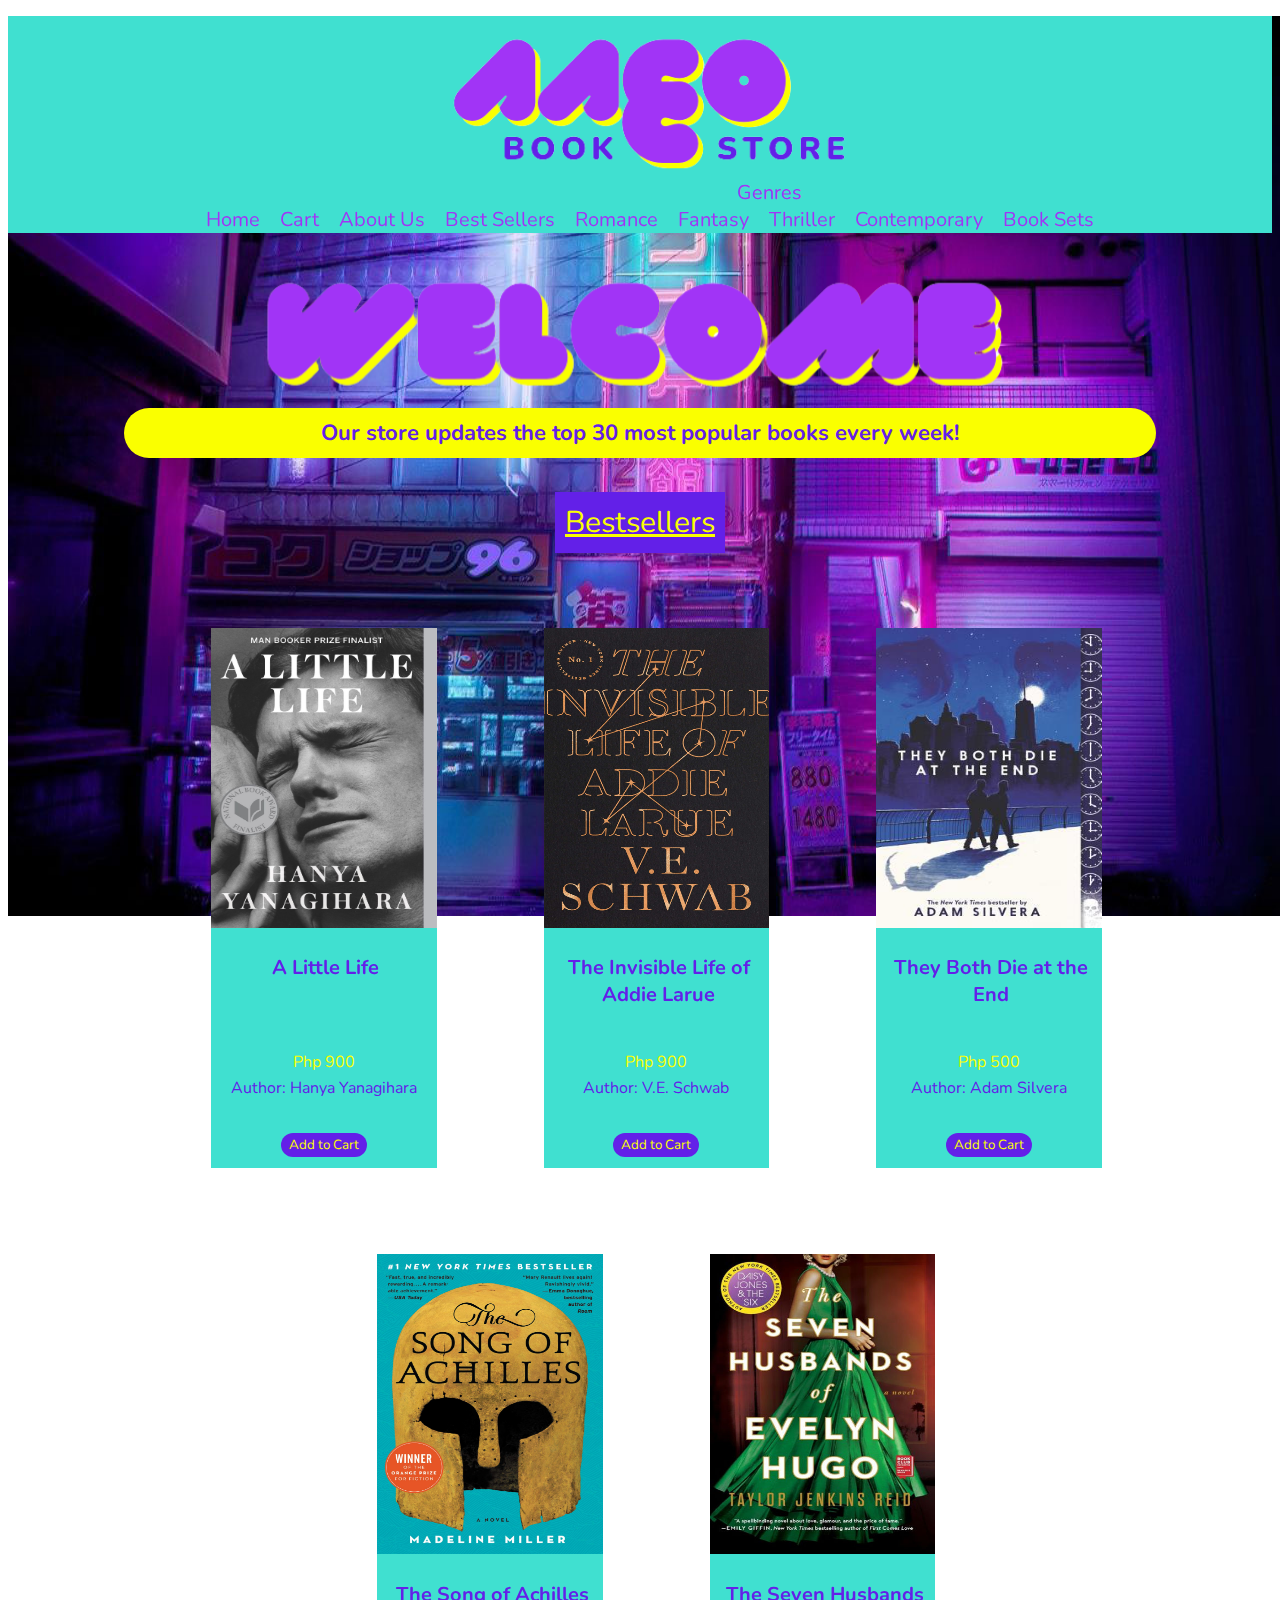
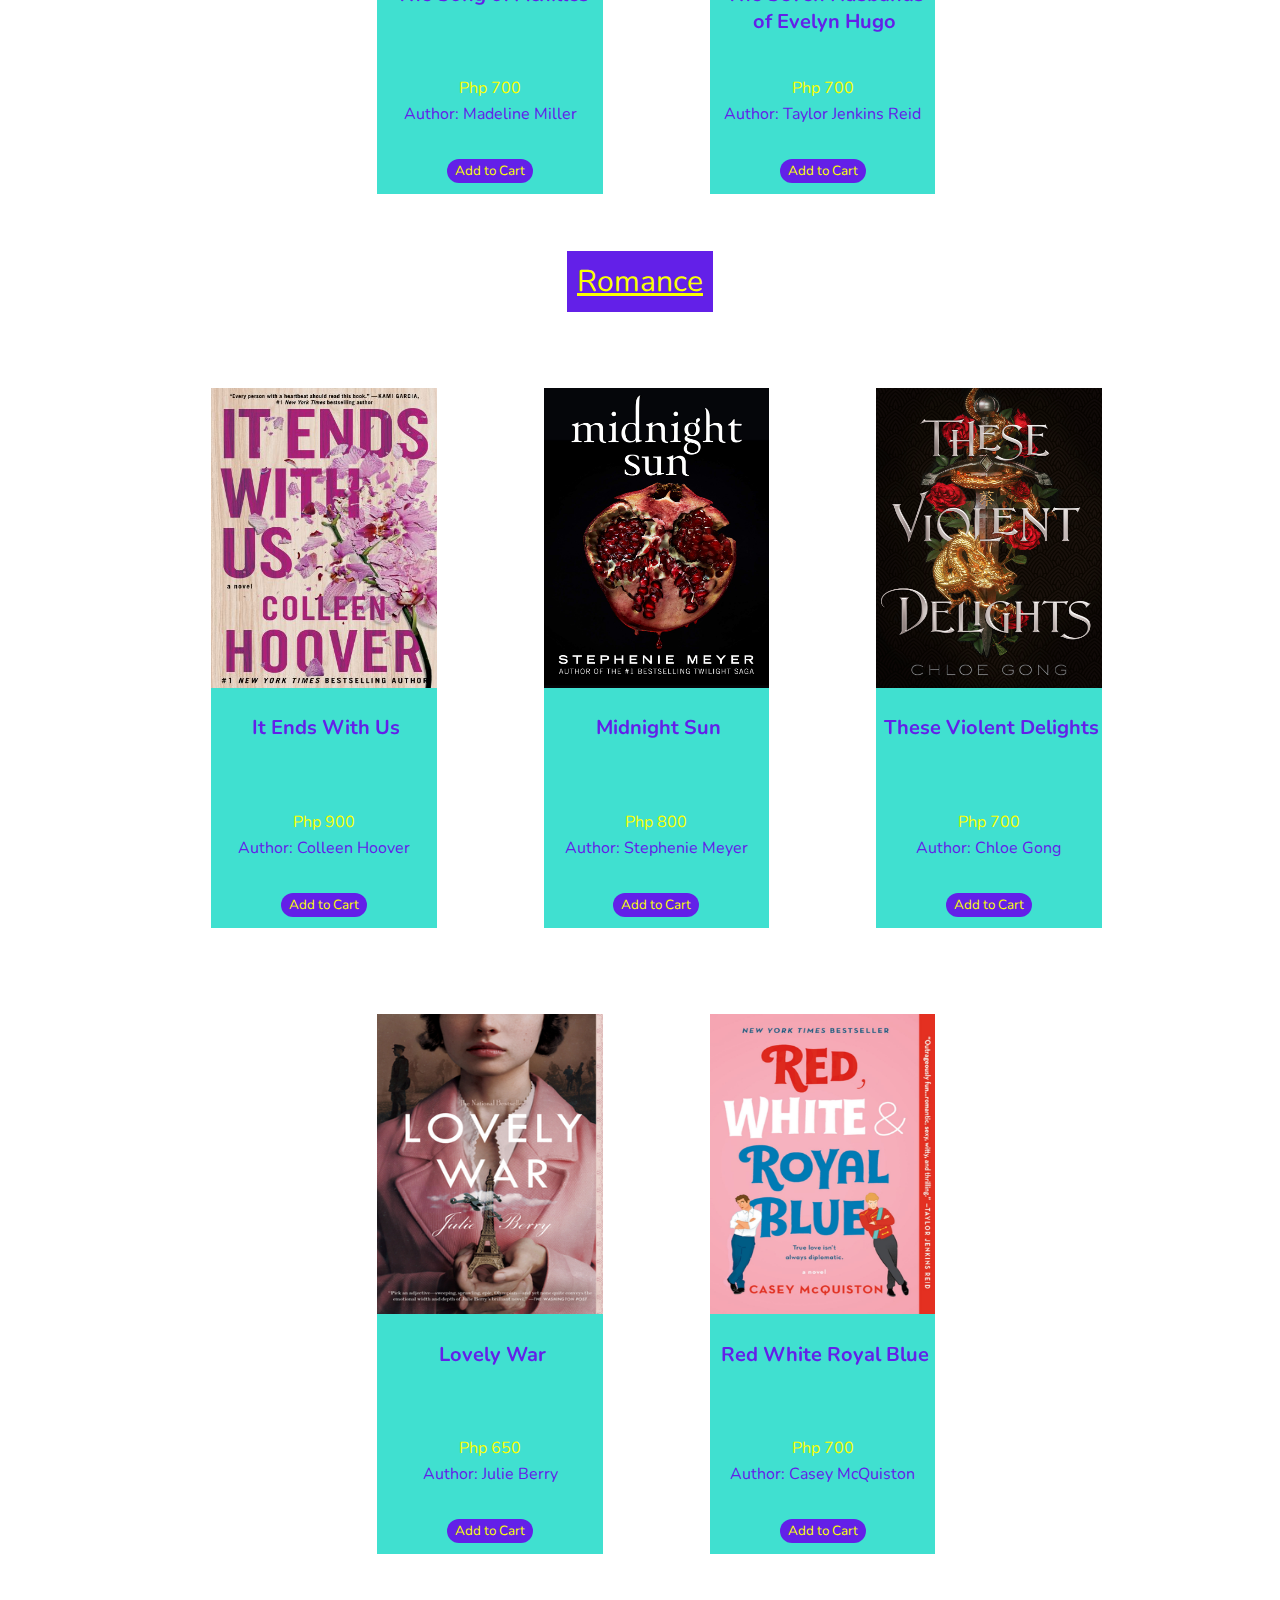
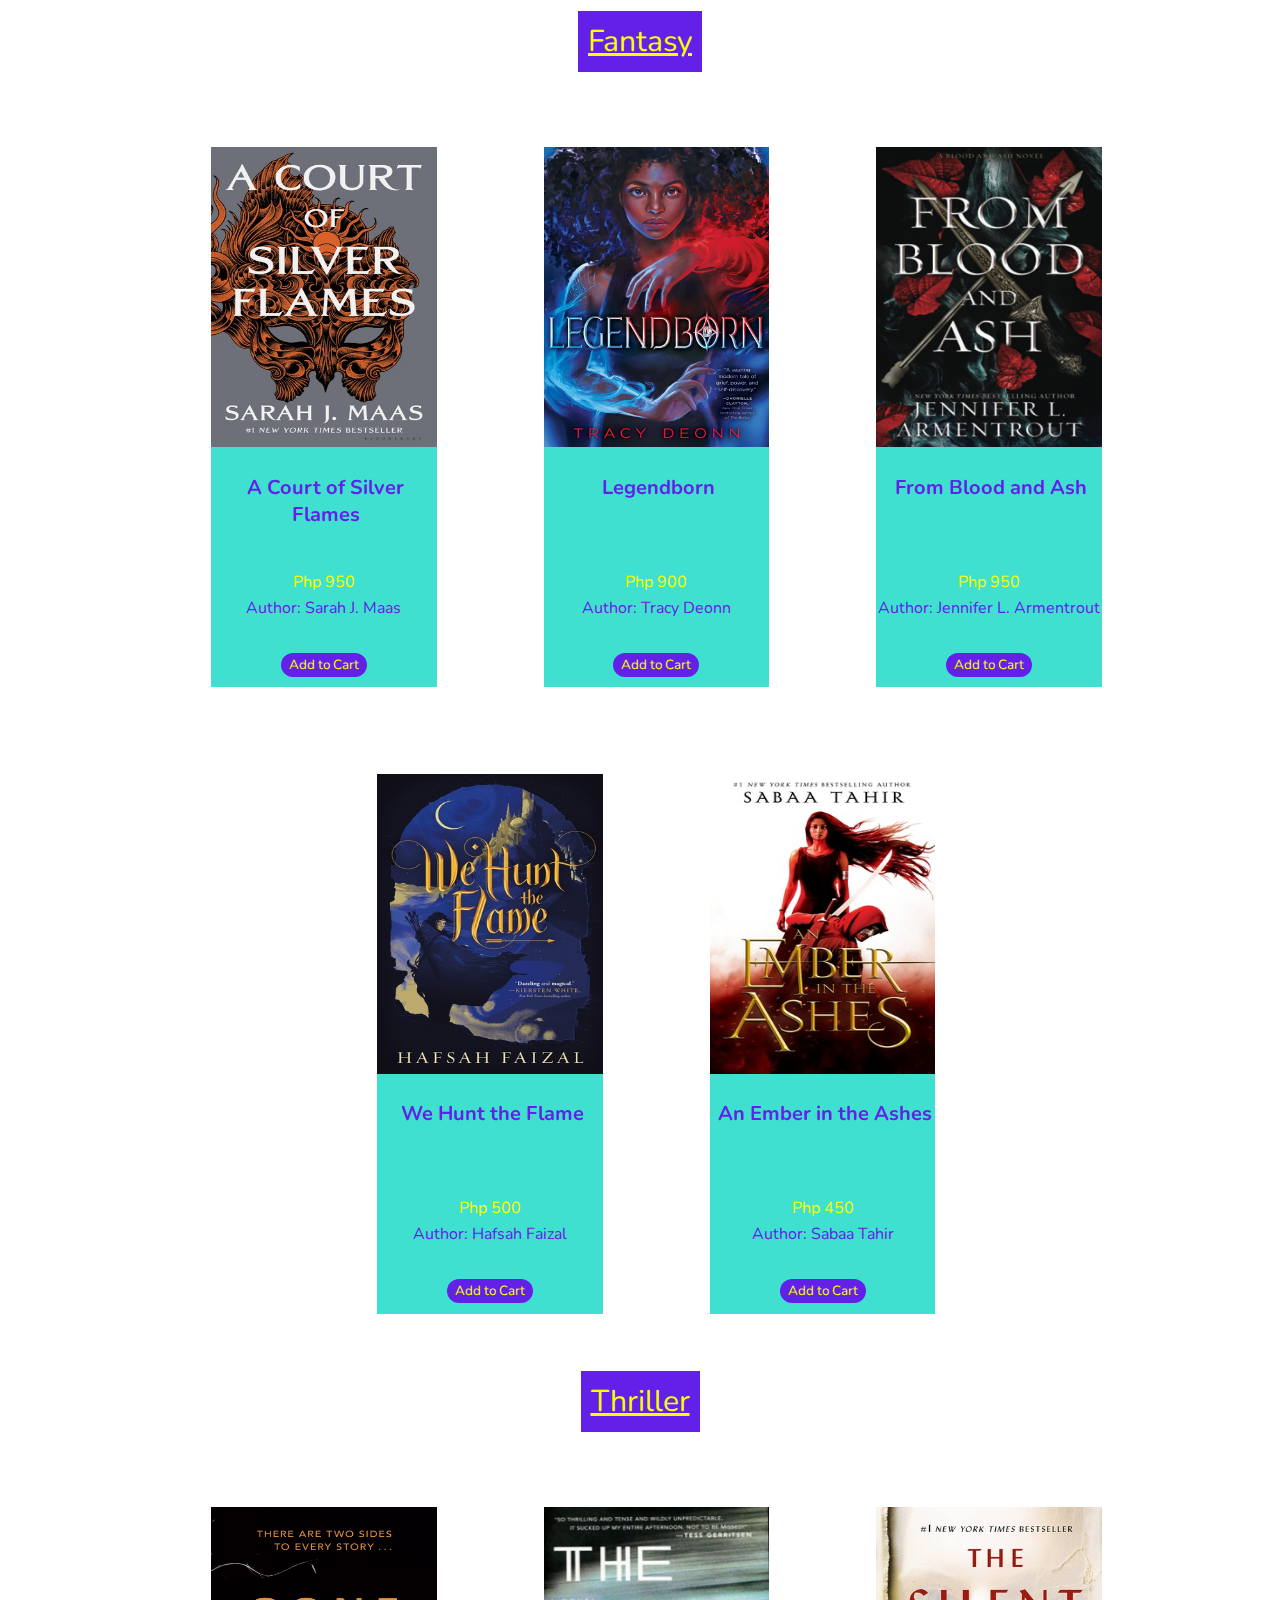
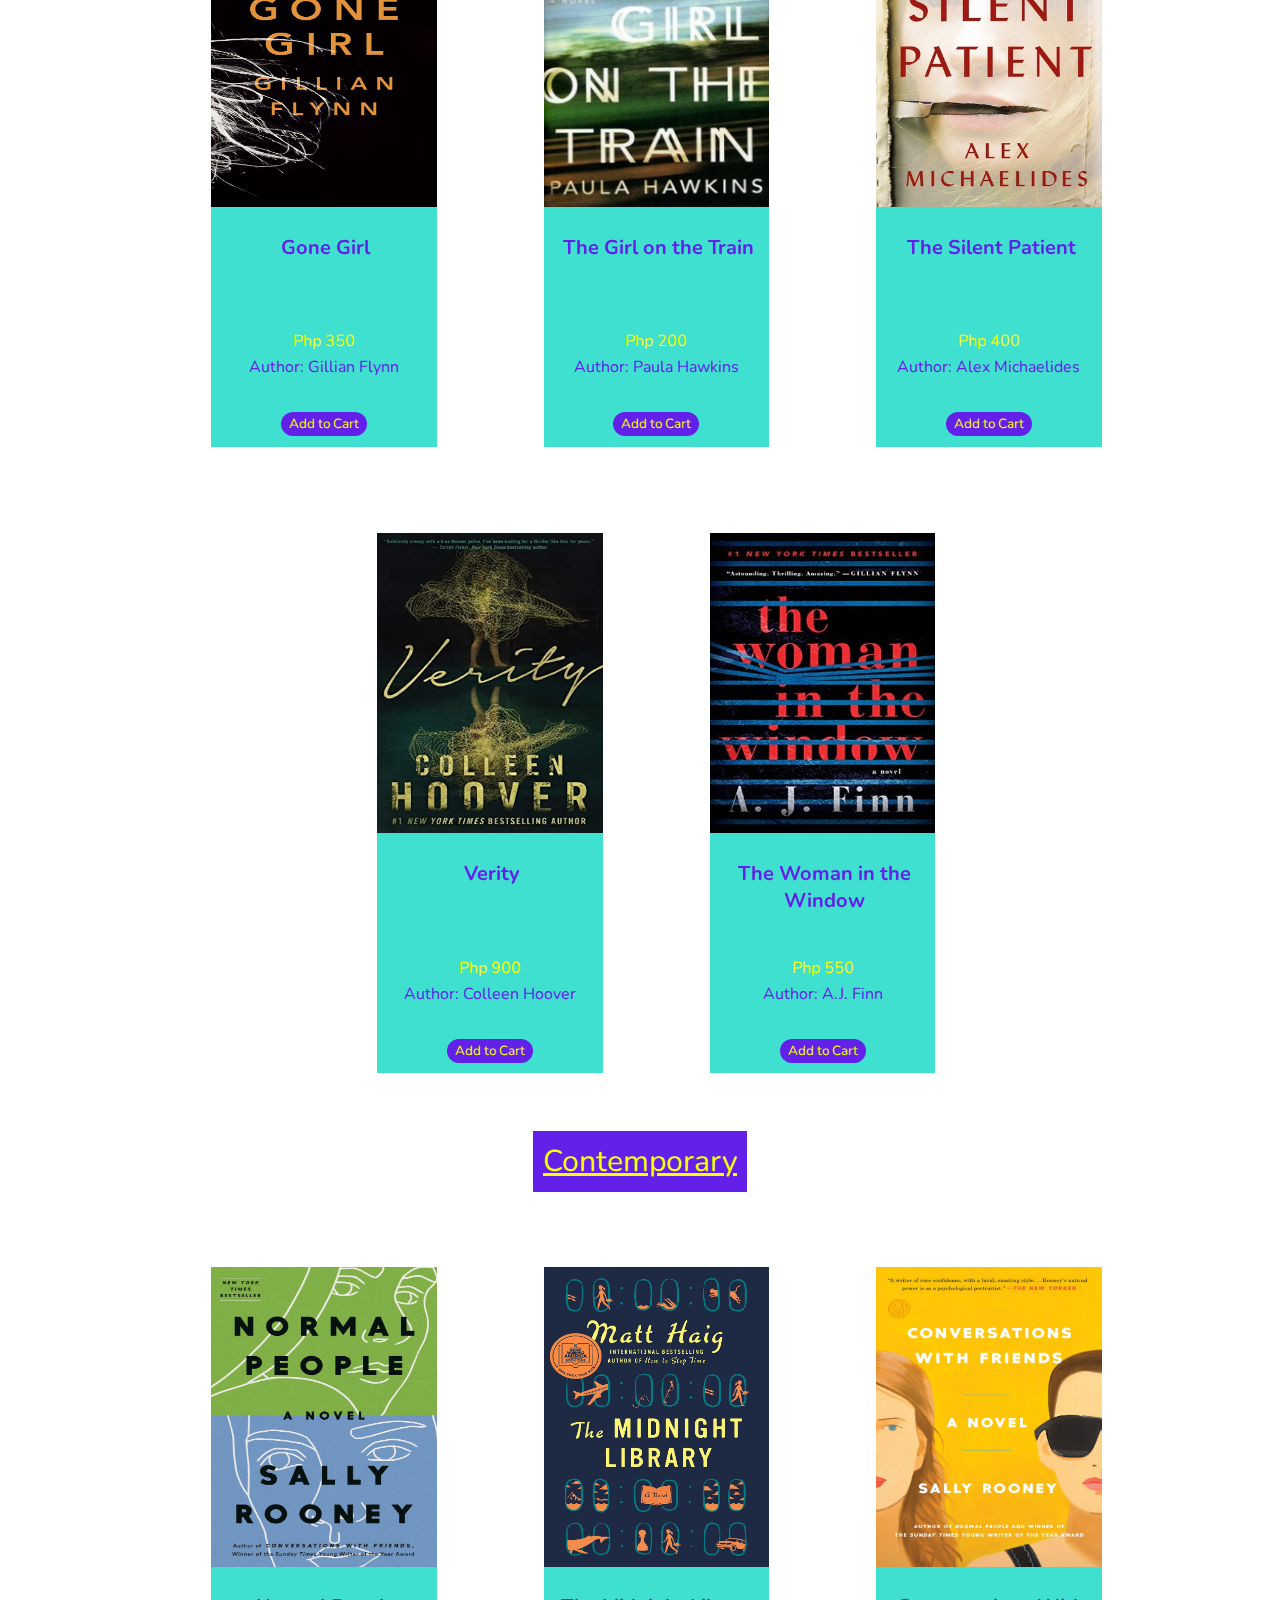
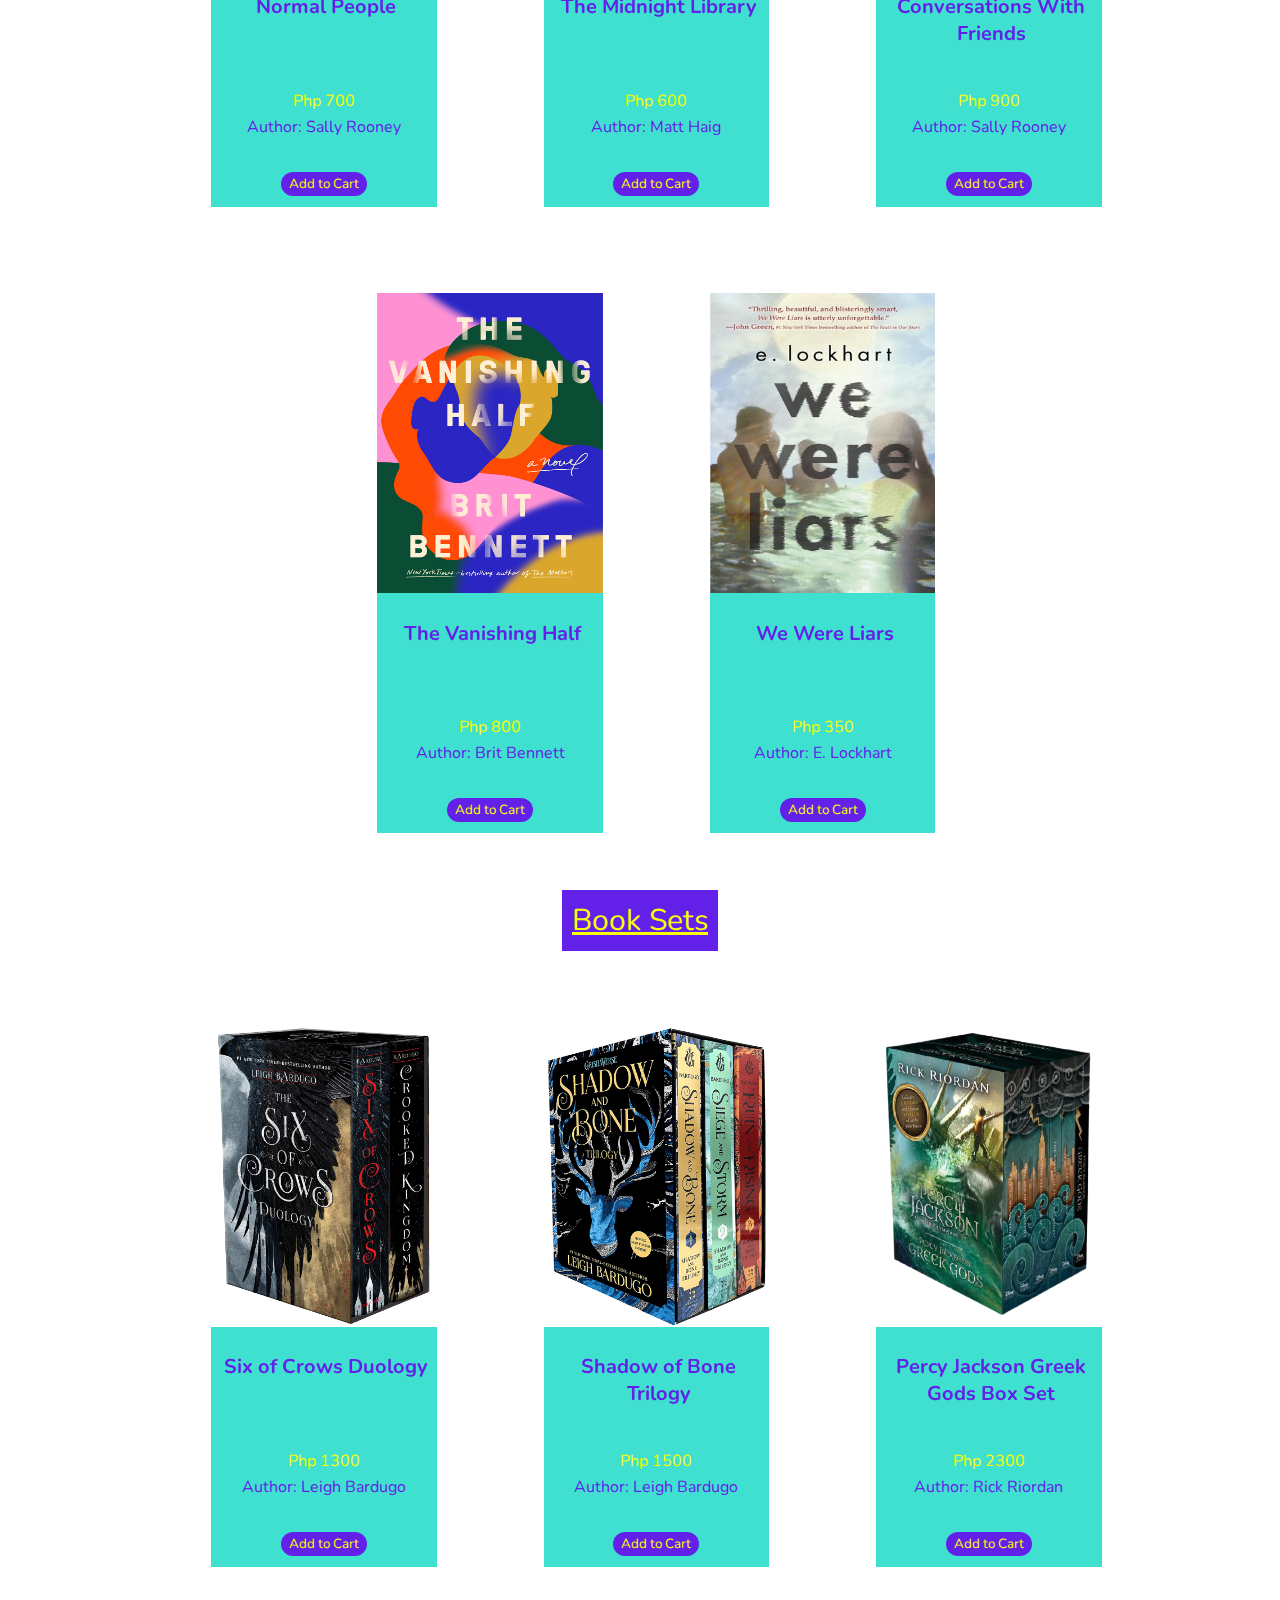
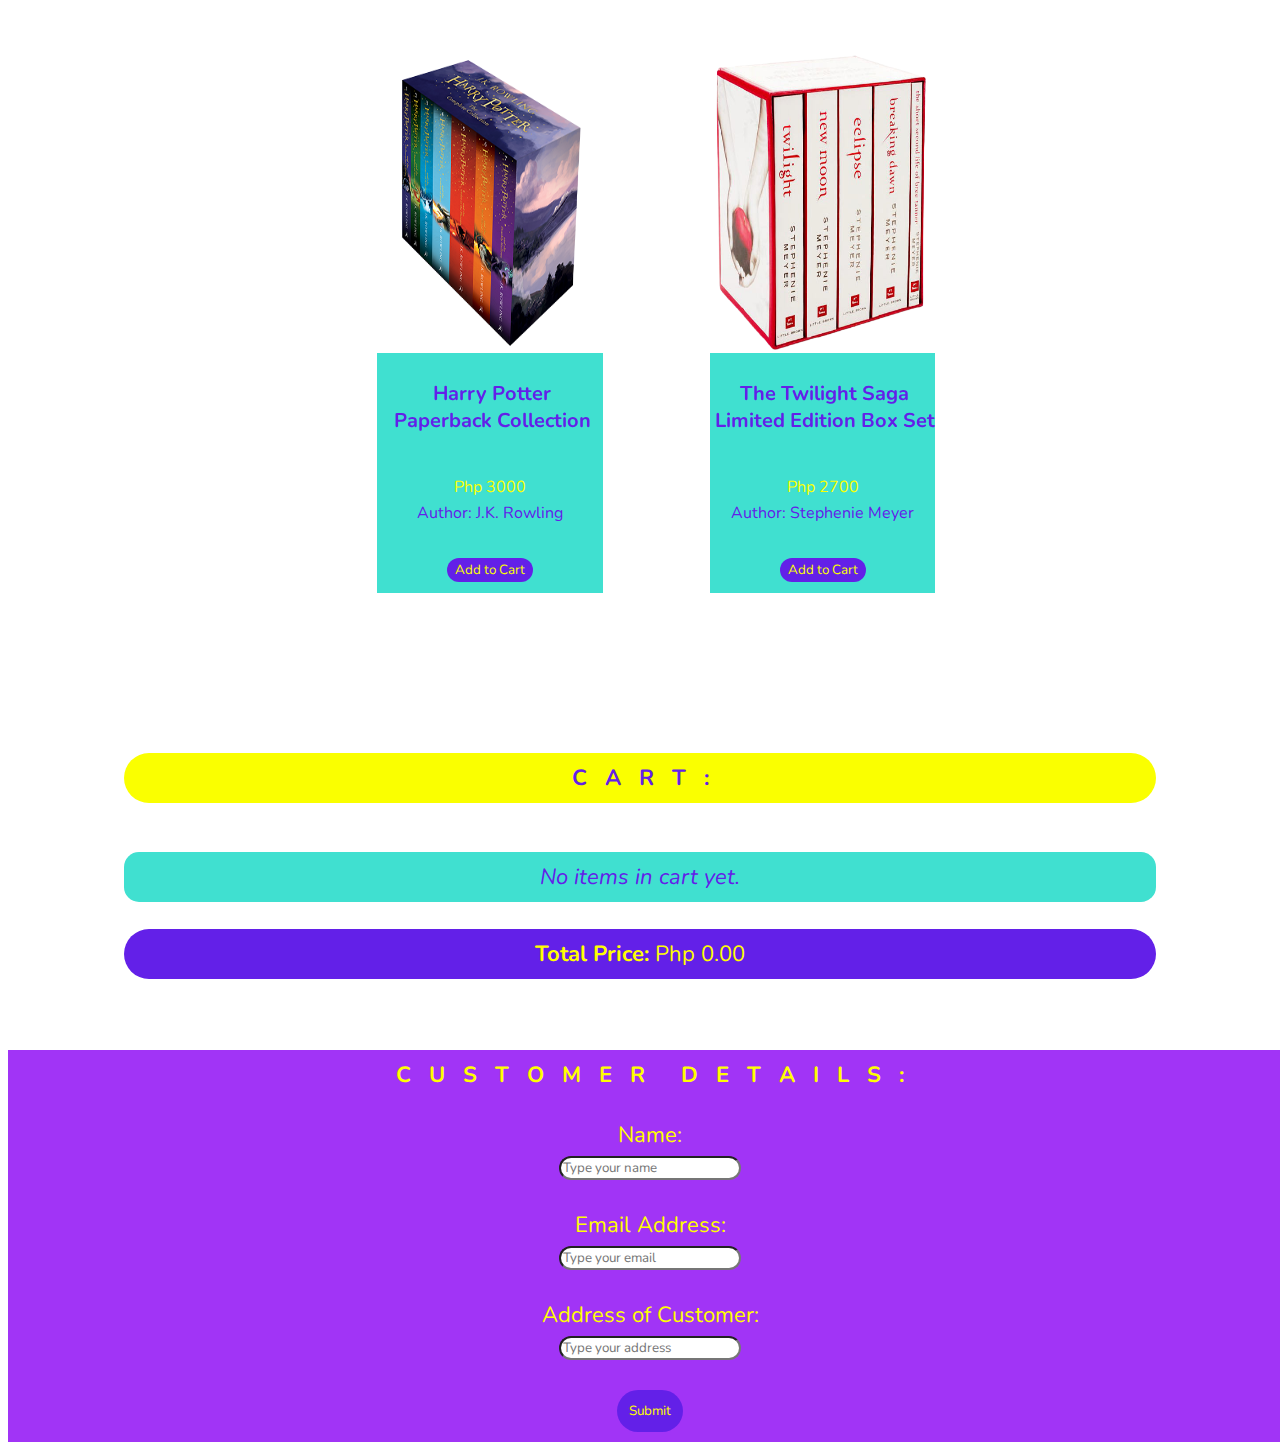
<file: index.html>
<!DOCTYPE html>
<html lang="en">
    <head>
        <title>AACO BOOKSTORE!</title>
        
        <meta charset="utf-8">
        <meta name="viewport" content="width=device-width, initial-scale=1, shrink-to-fit=no">
        <link rel="stylesheet" href="https://cdn.jsdelivr.net/npm/bootstrap@4.6.0/dist/css/bootstrap.min.css" integrity="sha384-B0vP5xmATw1+K9KRQjQERJvTumQW0nPEzvF6L/Z6nronJ3oUOFUFpCjEUQouq2+l" crossorigin="anonymous">
        <script src="https://code.jquery.com/jquery-3.5.1.slim.min.js" integrity="sha384-DfXdz2htPH0lsSSs5nCTpuj/zy4C+OGpamoFVy38MVBnE+IbbVYUew+OrCXaRkfj" crossorigin="anonymous"></script>
        <script src="https://cdn.jsdelivr.net/npm/bootstrap@4.6.0/dist/js/bootstrap.bundle.min.js" integrity="sha384-Piv4xVNRyMGpqkS2by6br4gNJ7DXjqk09RmUpJ8jgGtD7zP9yug3goQfGII0yAns" crossorigin="anonymous"></script>
        <script type="text/javascript" src="index.js"></script> 
        <link rel="stylesheet" type="text/css" href="styleyuh.css">
        
       <link rel="preconnect" href="https://fonts.gstatic.com">
        <link href="https://fonts.googleapis.com/css2?family=Nunito&display=swap" rel="stylesheet">
        
    
    </head>
    
<body>
    
    <img src="bg.jpeg" id="bg" alt="Bg">
        
<header>
    
    <nav>
        <ul>
        <img src="AACO.png" alt="AACO logo" class="logo">
        <li><a href="index.html">Home</a></li>
        <li><a href="#cart">Cart</a></li>
        <li><a href="atc.html">About Us</a></li>
        <li class="nav-item dropdown">
            <a href="#" class="nav-link dropdown-toggle" data-toggle="dropdown">Genres</a>
            <div class="dropdown-menu">
                <a href="#bestsellers" class="dropdown-item">Best Sellers</a>
                <a href="#romance" class="dropdown-item">Romance</a>
                <a href="#fantasy" class="dropdown-item">Fantasy</a>
                <a href="#thriller" class="dropdown-item">Thriller</a>
                <a href="#contemporary" class="dropdown-item">Contemporary</a>
                <a href="#booksets" class="dropdown-item">Book Sets</a>
            </div>
        </li>
        </ul>
   
    </nav>
</header>
        
        <div class="container">
           
            <div id="welcome">
                <img src="welcome.png" alt="welcome">
                <h3> Our store updates the top 30 most popular books every week! </h3>
                <br>
                <br>
                
            </div>
        </div>
    
    
    
    

    
        
        <div id ="bestsellers">
            <a href="#bestsellers" class="bestsellers">Bestsellers</a>
            <br>
            <br>
            <div class="book">
                <img src="a-little-life.jpeg" alt="a little life">
                <div class="bookdesc">
                <h2>A Little Life</h2>
                <p class="price">Php 900</p>
                <p class="author">Author: Hanya Yanagihara</p>
                <button class="curve" onclick="bookOne()">Add to Cart</button>
                </div>
            </div>
    
            <div class="book">
                <img src="invisible-life-of-addie-larue.jpeg" alt="invisible life of addie larue">
                <div class="bookdesc">
                <h2>The Invisible Life of Addie Larue</h2>
                <p class="price">Php 900</p>
                <p class="author">Author: V.E. Schwab</p>
                <button class="curve" onclick="bookTwo()">Add to Cart</button>
                </div>
            </div>
            
            <div class="book">
                <img src="they-both-die-at-the-end.jpeg" alt="they both die at the end">
                <div class="bookdesc">
                <h2>They Both Die at the End</h2>
                <p class="price">Php 500</p>
                <p class="author">Author: Adam Silvera</p>
                <button class="curve" onclick="bookThree()">Add to Cart</button>
                </div>
            </div>
            
            <div class="book">
                <img src="SOA.jpeg" alt="song of achilles">
                <div class="bookdesc">
                <h2>The Song of Achilles</h2>
                <p class="price">Php 700</p>
                <p class="author">Author: Madeline Miller</p>
                <button class="curve" onclick="bookFour()">Add to Cart</button>
                </div>
            </div>
            
            <div class="book">
                <img src="SHOEH.jpeg" alt="seven husbands of evelyn hugo">
                <div class="bookdesc">
                <h2>The Seven Husbands of Evelyn Hugo</h2>
                <p class="price">Php 700</p>
                <p class="author">Author: Taylor Jenkins Reid</p>
                <button class="curve" onclick="bookFive()">Add to Cart</button>
                </div>
            </div>
    </div>
    
    

    
    
            
            <br>
            <br>
    
        <div id ="romance">
            <a href="#romance" class="romance">Romance</a>
            <br>
            <br>
            <div class="book">
                <img src="it-ends-with-us.jpeg" alt="it ends with us">
                <div class="bookdesc">
                <h2>It Ends With Us</h2>
                <p class="price">Php 900</p>
                <p class="author">Author: Colleen Hoover</p>
                <button class="curve" onclick="bookSix()">Add to Cart</button>
                </div>
            </div>
    
            <div class="book">
                <img src="midnight-sun.jpeg" alt="midnight sun">
                <div class="bookdesc">
                <h2>Midnight Sun</h2>
                <p class="price">Php 800</p>
                <p class="author">Author: Stephenie Meyer</p>
                <button class="curve" onclick="bookSeven()">Add to Cart</button>
                </div>
            </div>
            
            <div class="book">
                <img src="these-violent-delights.jpeg" alt="these violent delights">
                <div class="bookdesc">
                <h2>These Violent Delights</h2>
                <p class="price">Php 700</p>
                <p class="author">Author: Chloe Gong</p>
                <button class="curve" onclick="bookEight()">Add to Cart</button>
                </div>
            </div>
            
            <div class="book">
                <img src="lovely-war.jpg" alt="lovely war">
                <div class="bookdesc">
                <h2>Lovely War</h2>
                <p class="price">Php 650</p>
                <p class="author">Author: Julie Berry</p>
                <button class="curve" onclick="bookNine()">Add to Cart</button>
                </div>
            </div>
            
            <div class="book">
                <img src="red-white-royal-blue.jpeg" alt="red white royal blue">
                <div class="bookdesc">
                <h2>Red White Royal Blue</h2>
                <p class="price">Php 700</p>
                <p class="author">Author: Casey McQuiston</p>
                <button class="curve" onclick="bookTen()">Add to Cart</button>
                </div>
            </div>
    </div>
    
    
    

    
    
            
            <br>
            <br>
    
        <div id ="fantasy">
            <a href="#fantasy" class="fantasy">Fantasy</a>
            <br>
            <br>
            <div class="book">
                <img src="ACOSF.jpeg" alt="a court of silver flames">
                <div class="bookdesc">
                <h2>A Court of Silver Flames</h2>
                <p class="price">Php 950</p>
                <p class="author">Author: Sarah J. Maas</p>
                <button class="curve" onclick="bookEleven()">Add to Cart</button>
                </div>
            </div>
    
            <div class="book">
                <img src="legendborn.jpeg" alt="legendborn">
                <div class="bookdesc">
                <h2>Legendborn</h2>
                <p class="price">Php 900</p>
                <p class="author">Author: Tracy Deonn</p>
                <button class="curve" onclick="bookTwelve()">Add to Cart</button>
                </div>
            </div>
            
            <div class="book">
                <img src="from-blood-and-ash.jpeg" alt="from blood and ash">
                <div class="bookdesc">
                <h2>From Blood and Ash</h2>
                <p class="price">Php 950</p>
                <p class="author">Author: Jennifer L. Armentrout</p>
                <button class="curve" onclick="bookThirteen()">Add to Cart</button>
                </div>
            </div>
            
            <div class="book">
                <img src="we-hunt-the-flame.jpeg" alt="we hunt the flame">
                <div class="bookdesc">
                <h2>We Hunt the Flame</h2>
                <p class="price">Php 500</p>
                <p class="author">Author: Hafsah Faizal</p>
                <button class="curve" onclick="bookFourteen()">Add to Cart</button>
                </div>
            </div>
            
            <div class="book">
                <img src="an-ember-in-the-ashes.jpeg" alt="an ember in the ashes">
                <div class="bookdesc">
                <h2>An Ember in the Ashes</h2>
                <p class="price">Php 450</p>
                <p class="author">Author: Sabaa Tahir</p>
                <button class="curve" onclick="bookFifteen()">Add to Cart</button>
                </div>
            </div>
    </div>
    

    
    
            
            <br>
            <br>
    
        <div id ="thriller">
            <a href="#thriller" class="thriller">Thriller</a>
            <br>
            <br>
            <div class="book">
                <img src="gone-girl.jpeg" alt="gone girl">
                <div class="bookdesc">
                <h2>Gone Girl</h2>
                <p class="price">Php 350</p>
                <p class="author">Author: Gillian Flynn</p>
                <button class="curve" onclick="bookSixteen()">Add to Cart</button>
                </div>
            </div>
    
            <div class="book">
                <img src="the-girl-on-the-train.png" alt="the girl on the train">
                <div class="bookdesc">
                <h2>The Girl on the Train</h2>
                <p class="price">Php 200</p>
                <p class="author">Author: Paula Hawkins</p>
                <button class="curve" onclick="bookSeventeen()">Add to Cart</button>
                </div>
            </div>
            
            <div class="book">
                <img src="the-silent-patient.jpeg" alt="the silent patient">
                <div class="bookdesc">
                <h2>The Silent Patient</h2>
                <p class="price">Php 400</p>
                <p class="author">Author: Alex Michaelides</p>
                <button class="curve" onclick="bookEighteen()">Add to Cart</button>
                </div>
            </div>
            
            <div class="book">
                <img src="verity.jpg" alt="verity">
                <div class="bookdesc">
                <h2>Verity</h2>
                <p class="price">Php 900</p>
                <p class="author">Author: Colleen Hoover</p>
                <button class="curve" onclick="bookNineteen()">Add to Cart</button>
                </div>
            </div>
            
            <div class="book">
                <img src="the-woman-in-the-window.jpg" alt="the woman in the window">
                <div class="bookdesc">
                <h2>The Woman in the Window</h2>
                <p class="price">Php 550</p>
                <p class="author">Author: A.J. Finn</p>
                <button class="curve" onclick="bookTwenty()">Add to Cart</button>
                </div>
            </div>
    </div>
    
    
    
  
    
    
            
            <br>
            <br>
    
        <div id ="contemporary">
            <a href="#contemporary" class="contemporary">Contemporary</a>
            <br>
            <br>
            <div class="book">
                <img src="normal-people.jpg" alt="normal people">
                <div class="bookdesc">
                <h2>Normal People</h2>
                <p class="price">Php 700</p>
                <p class="author">Author: Sally Rooney</p>
                <button class="curve" onclick="bookTwentyOne()">Add to Cart</button>
                </div>
            </div>
    
            <div class="book">
                <img src="the-midnight-library.jpeg" alt="the midnight library">
                <div class="bookdesc">
                <h2>The Midnight Library</h2>
                <p class="price">Php 600</p>
                <p class="author">Author: Matt Haig</p>
                <button class="curve" onclick="bookTwentyTwo()">Add to Cart</button>
                </div>
            </div>
            
            <div class="book">
                <img src="conversations-with-friends.jpeg" alt="conversations with friends">
                <div class="bookdesc">
                <h2>Conversations With Friends</h2>
                <p class="price">Php 900</p>
                <p class="author">Author: Sally Rooney</p>
                <button class="curve" onclick="bookTwentyThree()">Add to Cart</button>
                </div>
            </div>
            
            <div class="book">
                <img src="the-vanishing-half.jpg" alt="the vanishing half">
                <div class="bookdesc">
                <h2>The Vanishing Half</h2>
                <p class="price">Php 800</p>
                <p class="author">Author: Brit Bennett</p>
                <button class="curve" onclick="bookTwentyFour()">Add to Cart</button>
                </div>
            </div>
            
            <div class="book">
                <img src="we-were-liars.jpeg" alt="we were liars">
                <div class="bookdesc">
                <h2>We Were Liars</h2>
                <p class="price">Php 350</p>
                <p class="author">Author: E. Lockhart</p>
                <button class="curve" onclick="bookTwentyFive()">Add to Cart</button>
                </div>
            </div>
    </div>
    
    

    
    
            
            <br>
            <br>
    
        <div id ="booksets">
            <a href="#booksets" class="booksets">Book Sets</a>
            <br>
            <br>
            <div class="book">
                <img src="SOCduology.png" alt="SOC duology">
                <div class="bookdesc">
                <h2>Six of Crows Duology</h2>
                <p class="price">Php 1300</p>
                <p class="author">Author: Leigh Bardugo</p>
                <button class="curve" onclick="bookTwentySix()">Add to Cart</button>
                </div>
            </div>
    
            <div class="book">
                <img src="SOBtrilogy.png" alt="SOB trilogy">
                <div class="bookdesc">
                <h2>Shadow of Bone Trilogy</h2>
                <p class="price">Php 1500</p>
                <p class="author">Author: Leigh Bardugo</p>
                <button class="curve" onclick="bookTwentySeven()">Add to Cart</button>
                </div>
            </div>
            
            <div class="book">
                <img src="percy-jackson.png" alt="percy jackson">
                <div class="bookdesc">
                <h2>Percy Jackson Greek Gods Box Set</h2>
                <p class="price">Php 2300</p>
                <p class="author">Author: Rick Riordan</p>
                <button class="curve" onclick="bookTwentyEight()">Add to Cart</button>
                </div>
            </div>
            
            <div class="book">
                <img src="harry-potter.png" alt="harry potter">
                <div class="bookdesc">
                <h2>Harry Potter Paperback Collection</h2>
                <p class="price">Php 3000</p>
                <p class="author">Author: J.K. Rowling</p>
                <button class="curve" onclick="bookTwentyNine()">Add to Cart</button>
                </div>
            </div>
            
            <div class="book">
                <img src="twilight.png" alt="twilight">
                <div class="bookdesc">
                <h2>The Twilight Saga Limited Edition Box Set</h2>
                <p class="price">Php 2700</p>
                <p class="author">Author: Stephenie Meyer</p>
                <button class="curve" onclick="bookThirty()">Add to Cart</button>
                </div>
            </div>
    </div>
    
    <br>
    <br>
    <br>
    <br>
    <br>
    <br>
    <div class="cartcenter">
        <div id="cart"><strong>C&nbsp;&nbsp;&nbsp;A&nbsp;&nbsp;&nbsp;R&nbsp;&nbsp;&nbsp;T&nbsp;&nbsp;&nbsp;:</strong></div>
        <br>
        <br>
        <ul id="productPrice"><li><em>No items in cart yet.</em></li></ul>
        <br>
        <div id="total"><strong>Total Price: </strong>Php 0.00</div>
    </div>
    <br>
    <br>
    <br>
    <div class="checkout">
    <strong class="strong">C&nbsp;&nbsp;&nbsp;U&nbsp;&nbsp;&nbsp;S&nbsp;&nbsp;&nbsp;T&nbsp;&nbsp;&nbsp;O&nbsp;&nbsp;&nbsp;M&nbsp;&nbsp;&nbsp;E&nbsp;&nbsp;&nbsp;R&nbsp;&nbsp;&nbsp;&nbsp;&nbsp;&nbsp;D&nbsp;&nbsp;&nbsp;E&nbsp;&nbsp;&nbsp;T&nbsp;&nbsp;&nbsp;A&nbsp;&nbsp;&nbsp;I&nbsp;&nbsp;&nbsp;L&nbsp;&nbsp;&nbsp;S&nbsp;&nbsp;&nbsp;:</strong>
        <br>
        <br>
        <form class="form-group" method="post" action="http://savantandsparktest.ml/checkout.php">
            <label for="cust_name" class="details">Name:</label>
            <br>
            <input type="text" id="cust_name" placeholder="Type your name" required><br>
            <br>
            <label for="cust_email" class="details">Email Address:</label>
            <br>
            <input type="text" id="cust_email" placeholder="Type your email" required><br>
            <br>
            <label for="cust_addr" class="details">Address of Customer:</label>
            <br>
            <input type="text" id="cust_addr" placeholder="Type your address" required>
            <input type="hidden" name="cust_order" value="" id="custorder"><br><br>
            <input type="submit" onclick="postFunction()" id="submit" value="Submit">
        </form>
    </div>
    </body>
</html>
</file>
<file: styleyuh.css>
*{
    font-family: 'Nunito', sans-serif;
}
        

body , html {
    
    height: 100%;
}
        

    

    
/*header
    
================================================*/
    

@media (min-width: 1000px){
    
    
    #bg{
                width: 100%;
                height: 100%;
                background-position: center;
                background-repeat: no-repeat;
                background-size: cover;
                position: fixed;
        
    }
            
header{
    text-align: center;
    width: auto;
    
    
}

nav {
    list-style: none;
    margin: 0;
    padding: 0;
    background: turquoise;
    width: auto;
    position: relative;
    text-align: center;

}

nav li {
    display: inline-block;
    text-align: center;

}

nav ul {
    text-align: center;
    margin-right: 20px;
}
    
nav li a{
    text-decoration: none;
    color: #A134F6;
    margin-bottom: 3px;
    margin-top: 2px;
    padding: 8px;
    position: relative;
    text-align:center;
    width: 100%;
    font-size: 20px;

    }
    
nav li a:hover{
    color: #FAFF00;
    text-decoration: none;
     position: relative;
}

    
nav ul img{
    width: 35%;
    height: auto;
    padding: 0;
    margin: auto;
    display: flex;
    align-items: center;
    justify-content:flex-start;
    position: relative;
    
}

/*welcome

==============================================*/

#container{
    margin: auto;
    text-align: center;
}
        
#welcome img {
    text-align: center;
    width: 60%;
    position: relative;
    margin-left: 20%;
    margin-right: 20%;
    
}
        
h3{
    color: #6320E8;
    background-color: #FAFF00;
    width: 80%;
    height: auto;
    border-radius: 70px;
    text-align: center;
    margin: auto;
    font-size-adjust: auto;
    font-size: 22px;
    padding: 10px;
    margin-top: 5px;
    position: relative;
            
}

/*BOOKS


=================================================*/

#bestsellers {
    text-align: center;
   

}

.bestsellers {
    color: #FAFF00;
    position: relative;
    font-size: 30px;
    margin-top: 20px;
    padding: 10px;
    background-color: #6320E8;
    
}

.bestsellers:hover{
    color: turquoise;
}

.book{
    
    width: 16%;
    text-align: center;
    display: inline-grid;
    position: relative;
    height: 500px;
    margin: 5%;
    

}


.book img {
    width: 96%;
    height: 300px;
    float: left;
    margin: auto;
    position: relative;
    
}

.bookdesc {
    width: 96%;
    height: 240px;
    margin: auto;
    background-color: turquoise;

}

h2{
    font-size: 20px;
    position: relative;
    width: 220px;
    height: 80px;
    padding-top: 10px;
    padding-right: 10px;
    padding-left: 5px;
    color: #6320E8;
    
}

.price{
    
    
    color: #FAFF00;
    height: 10px;
    text-align: center;

}

.author{
    height: 20px;
    text-align: center;
    color: #6320E8;
}

button{
    color: #FAFF00;
    background-color:  #6320E8;
    margin: 20px 10px;

    
}



#romance {
    text-align: center;
   

}

.romance {
    color: #FAFF00;
    position: relative;
    font-size: 30px;
    margin-top: 20px;
    padding: 10px;
    background-color: #6320E8;
    
}

.romance:hover{
    color: turquoise;
}


#fantasy {
    text-align: center;
   

}

.fantasy {
    color: #FAFF00;
    position: relative;
    font-size: 30px;
    margin-top: 20px;
    padding: 10px;
    background-color: #6320E8;
    
}

.fantasy:hover{
    color: turquoise;
}

#thriller {
    text-align: center;
   

}

.thriller{
    color: #FAFF00;
    position: relative;
    font-size: 30px;
    margin-top: 20px;
    padding: 10px;
    background-color: #6320E8;
    
}

.thriller:hover{
    color: turquoise;
}

#contemporary {
    text-align: center;
   

}

.contemporary{
    color: #FAFF00;
    position: relative;
    font-size: 30px;
    margin-top: 20px;
    padding: 10px;
    background-color: #6320E8;
    
}

.contemporary:hover{
    color: turquoise;
}

#booksets {
    text-align: center;
   

}

.booksets{
    color: #FAFF00;
    position: relative;
    font-size: 30px;
    margin-top: 20px;
    padding: 10px;
    background-color: #6320E8;
    
}

.booksets:hover{
    color: turquoise;
}
/*CART

==============================================*/
.cartcenter{
    text-align: center;
}
#cart{
    color: #6320E8;
    background-color: #FAFF00;
    width: 80%;
    height: auto;
    border-radius: 70px;
    text-align: center;
    margin: auto;
    font-size-adjust: auto;
    font-size: 22px;
    padding: 10px;
    margin-top: 5px;
    position: relative;
}
#productPrice{
    list-style-type: none;
    color: #6320E8;
    background-color: turquoise;
    width: 80%;
    height: auto;
    border-radius:15px;
    text-align: center;
    margin: auto;
    font-size-adjust: auto;
    font-size: 22px;
    padding: 10px;
    margin-top: 5px;
    position: relative;
}
.listbg{
    background-color: transparent;
    text-align: left;
    padding: 10px;
}
#total{
    color: yellow;
    background-color: #6320E8;
    width: 80%;
    height: auto;
    border-radius: 70px;
    text-align: center;
    margin: auto;
    font-size-adjust: auto;
    font-size: 22px;
    padding: 10px;
    margin-top: 5px;
    position: relative;
}
.close{
    margin: auto;
    margin-right: 2%;
}
/*FORM

==============================================*/
.checkout{
    color: yellow;
    background-color: #A134F6;
    position: relative;
    width: 100%;
    height: auto;
    text-align: center;
    margin: auto;
    font-size-adjust: auto;
    font-size: 22px;
    padding: 10px;
    margin-top: 5px;
    
}
input{
    border-radius: 15px;
}
/*ADDTOCART

==============================================*/
#submit{
    background-color: #6320E8;
    color: yellow;
    border-radius: 70px;
    border-color: transparent;
    padding: 10px;
}
.curve{
    border-radius: 15px;
    border-color: transparent;
}
    
}



/*PHONE


==========================================*/



@media (max-width: 999px){
    
    
body{
    
    background-image: url(bg.jpeg);
    background-repeat: repeat;
    background-size: cover;
    background-position: center;
    height: 100%;
    width: 100%;
    
}
    
#bg{
        
        width: 0;
        height: 0;
    }
    
/*header

====================*/
    
header{
    text-align: center;
    width: auto;
    position: relative;
    margin: 0 auto 0;
    padding-top: 0px;
    
}

nav {
    list-style: none;
    background-color: turquoise;
    width: auto;
    position: relative;
    margin: 0 auto 0;
    padding-top: 0px;
    margin-top: -2em;
}
    
    nav li {
    display: inline-block;
    text-align: center;

}

nav ul {
    text-align: center;
    margin-right: 20px;
}
    
nav li a{
    text-decoration: none;
    color: #A134F6;
    margin-bottom: 3px;
    margin-top: 2px;
    padding: 8px;
    position: relative;
    text-align:center;
    width: 100%;
    font-size: 20px;

    }
    
nav li a:hover{
    color: #FAFF00;
    text-decoration: none;
     position: relative;
}

    
nav ul img{
    width: 50%;
    height: auto;
    padding-top: 20px;
    margin: auto;
    display: flex;
    align-items: center;
    justify-content:flex-start;
    position: relative;
    
}
    
#container{
    margin: auto;
    text-align: center;
    position: relative;
}
        
#welcome img {
    text-align: center;
    width: 70%;
    position: relative;
    margin-left: 15%;
    margin-right: 15%;
    
}
        
h3{
    color: #6320E8;
    background-color: #FAFF00;
    width: 80%;
    height: auto;
    border-radius: 70px;
    text-align: center;
    margin: auto;
    font-size-adjust: auto;
    font-size: 15px;
    padding: 10px;
    margin-top: 5px;
    position: relative;
            
}

    
    #bestsellers {
    text-align: center;
   

}

.bestsellers {
    color: #FAFF00;
    position: relative;
    font-size: 30px;
    margin-top: 20px;
    padding: 10px;
    background-color: #6320E8;
    
}

.bestsellers:hover{
    color: turquoise;
}

.book{
    
    width: 200px;
    text-align: center;
    display: inline-grid;
    position: relative;
    height: 500px;
    margin-left: 5%;
    margin-top: 5%;
    margin-bottom: 50px;
    margin-right: 10%;
    
    

}


.book img {
    width: 96%;
    height: 300px;
    float: left;
    margin: auto;
    position: relative;
    
}

.bookdesc {
    width: 96%;
    height: 240px;
    margin: auto;
    background-color: turquoise;

}

h2{
    font-size: 20px;
    position: relative;
    width: 220px;
    height: 80px;
    padding-top: 10px;
    padding-right: 10px;
    padding-left: 5px;
    color: #6320E8;
    
}

.price{
    
    
    color: #FAFF00;
    height: 10px;
    text-align: center;

}

.author{
    height: 20px;
    text-align: center;
    color: #6320E8;
}

button{
    color: #FAFF00;
    background-color:  #6320E8;
    margin: 20px 10px;

    
}



#romance {
    text-align: center;
   

}

.romance {
    color: #FAFF00;
    position: relative;
    font-size: 30px;
    margin-top: 20px;
    padding: 10px;
    background-color: #6320E8;
    
}

.romance:hover{
    color: turquoise;
}


#fantasy {
    text-align: center;
   

}

.fantasy {
    color: #FAFF00;
    position: relative;
    font-size: 30px;
    margin-top: 20px;
    padding: 10px;
    background-color: #6320E8;
    
}

.fantasy:hover{
    color: turquoise;
}

#thriller {
    text-align: center;
   

}

.thriller{
    color: #FAFF00;
    position: relative;
    font-size: 30px;
    margin-top: 20px;
    padding: 10px;
    background-color: #6320E8;
    
}

.thriller:hover{
    color: turquoise;
}

#contemporary {
    text-align: center;
   

}

.contemporary{
    color: #FAFF00;
    position: relative;
    font-size: 30px;
    margin-top: 20px;
    padding: 10px;
    background-color: #6320E8;
    
}

.contemporary:hover{
    color: turquoise;
}

#booksets {
    text-align: center;
   

}

.booksets{
    color: #FAFF00;
    position: relative;
    font-size: 30px;
    margin-top: 20px;
    padding: 10px;
    background-color: #6320E8;
    
}

.booksets:hover{
    color: turquoise;
}
    
    
    
/*CART

==============================================*/
.cartcenter{
    text-align: center;
}
#cart{
    color: #6320E8;
    background-color: #FAFF00;
    width: 80%;
    height: auto;
    border-radius: 70px;
    text-align: center;
    margin: auto;
    font-size-adjust: auto;
    font-size: 22px;
    padding: 10px;
    margin-top: 5px;
    position: relative;
}
#productPrice{
    list-style-type: none;
    color: #6320E8;
    background-color: turquoise;
    width: 80%;
    height: auto;
    border-radius:15px;
    text-align: center;
    margin: auto;
    font-size-adjust: auto;
    font-size: 22px;
    padding: 10px;
    margin-top: 5px;
    position: relative;
}
.listbg{
    background-color: transparent;
    text-align: left;
    padding: 10px;
}
#total{
    color: yellow;
    background-color: #6320E8;
    width: 80%;
    height: auto;
    border-radius: 70px;
    text-align: center;
    margin: auto;
    font-size-adjust: auto;
    font-size: 22px;
    padding: 10px;
    margin-top: 5px;
    position: relative;
}
.close{
    margin: auto;
    margin-right: 2%;
}
/*FORM

==============================================*/
    
.strong{
        
    width: 100%;
    height: auto;
    font-size: 15px;
    
        
    }
.checkout{
    color: yellow;
    background-color: #A134F6;
    position: relative;
    width: 100%;
    height: auto;
    text-align: center;
    margin: auto;
    font-size-adjust: auto;
    font-size: 22px;
    padding: 10px;
    margin-top: 5px;
    
}
input{
    border-radius: 15px;
}
/*ADDTOCART

==============================================*/
#submit{
    background-color: #6320E8;
    color: yellow;
    border-radius: 70px;
    border-color: transparent;
    padding: 10px;
}
.curve{
    border-radius: 15px;
    border-color: transparent;
}
    
}
</file>
